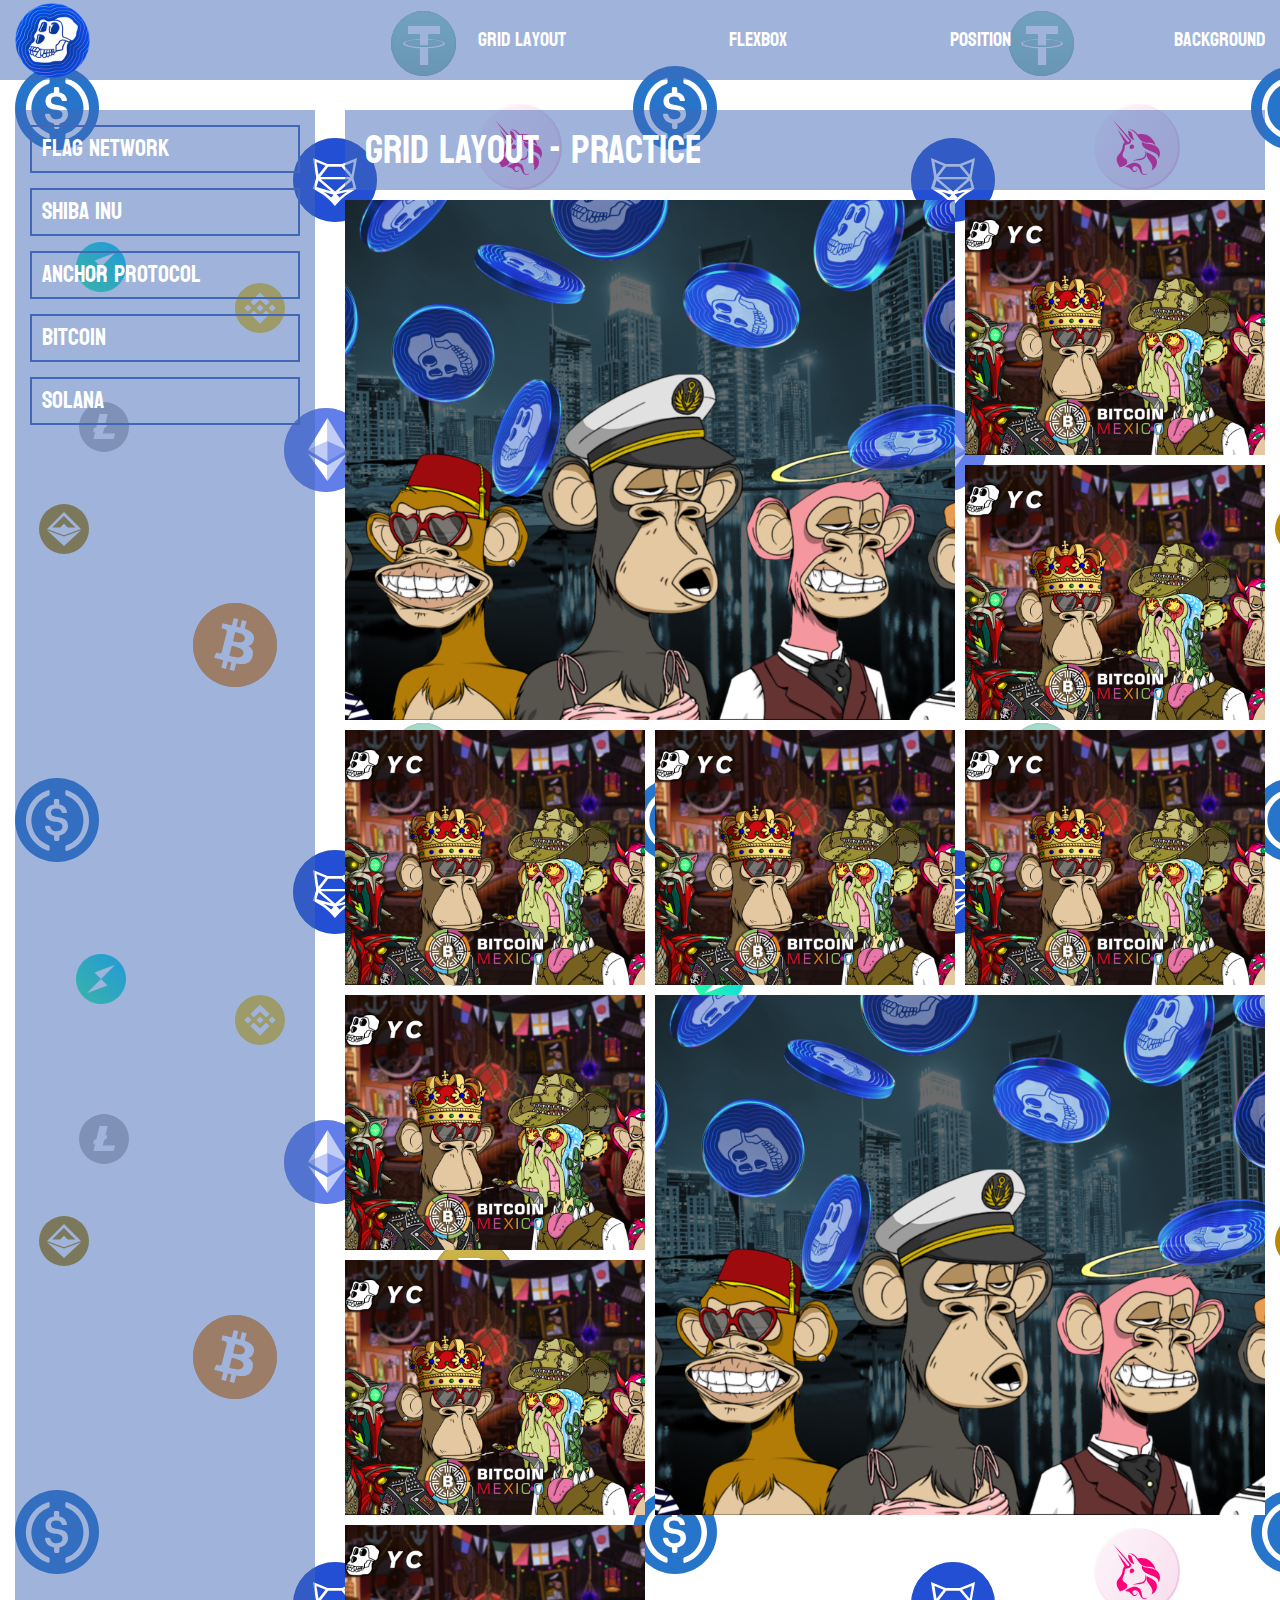
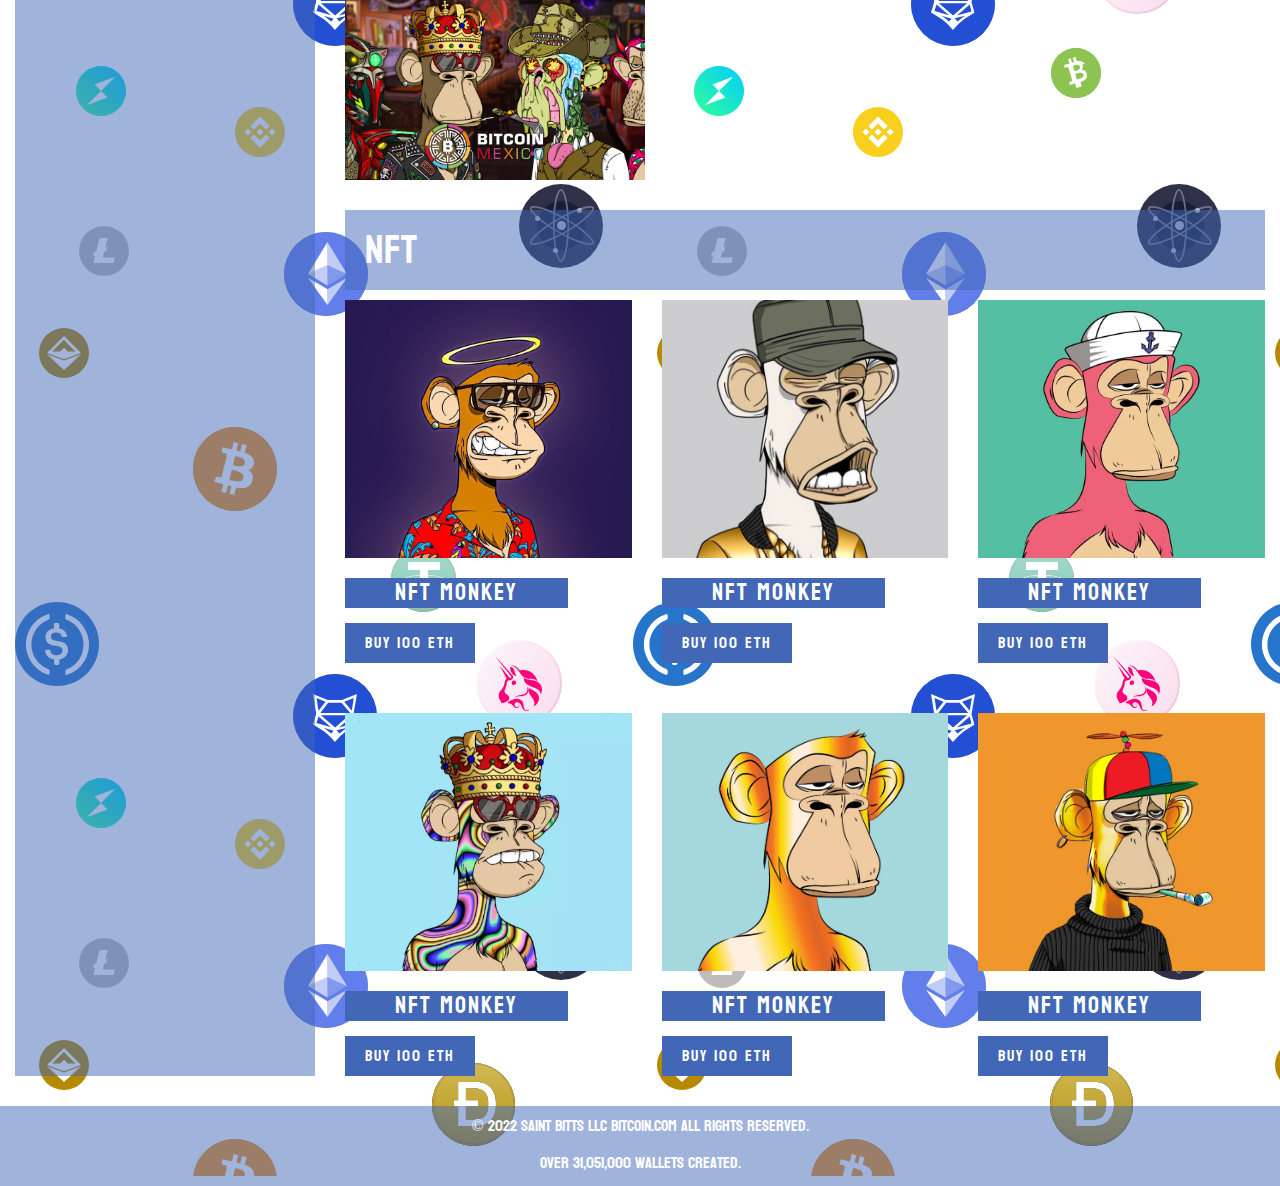
<file: index.html>
<!DOCTYPE html>
<html lang="en">
    <head>
    <meta charset="UTF-8">
    <meta http-equiv="X-UA-Compatible" content="IE=edge">
    <meta name="viewport" content="width=device-width, initial-scale=1.0">
    <link rel="stylesheet"href="https://unpkg.com/swiper@8/swiper-bundle.min.css"/>
    <link rel="stylesheet" href="css/style.min.css">
    <title>NFT</title>
</head>
    <body>
    <header></header>
<div class="wrapper">
    <header class="header">
        <a href="" class="header__logo"></a>
        <nav class="header__menu">
            <ul class="header__list">
                <li>
                    <a href="https://fls.guru/grid.html" class="header__link">Grid Layout</a>
                </li>
                <li>
                    <a href="https://fls.guru/flexbox.html" class="header__link">FLEXBOX</a>
                </li>
                <li>
                    <a href="https://fls.guru/cssposition.html" class="header__link">Position</a>
                </li>
                <li>
                    <a href="https://fls.guru/cssbackground.html" class="header__link">Background</a>
                </li>
            </ul>
            <div class="header__burger">
                <span></span>
            </div>
        </nav>
    </header>
    <main class="main">
        <aside class="sidebar">
            <nav class="sidebar__menu">
                <ul class="sidebar__list">
                    <li>
                        <a target="_blank" href="https://www.binance.com/en/price/flag-network" class="sidebar__link">Flag Network</a>
                    </li>
                    <li>
                        <a target="_blank" href="https://www.binance.com/en/price/shiba-inu" class="sidebar__link">Shiba Inu</a>
                    </li>
                    <li>
                        <a target="_blank" href="https://www.binance.com/en/price/anchor-protocol" class="sidebar__link">Anchor Protocol</a>
                    </li>
                    <li>
                        <a target="_blank" href="https://www.binance.com/en/price/bitcoin" class="sidebar__link">Bitcoin</a>
                    </li>
                    <li>
                        <a target="_blank" href="https://www.binance.com/en/price/solana" class="sidebar__link">Solana</a>
                    </li>
                </ul>
            </nav>
        </aside>
        <section class="content">
            <h1 class="content__title">Grid Layout - practice</h1>
            <section class="content__gallery gallery">
                <!-- <h2 class="gallery__title">Gallery</h2> -->
                <div class="gallery__items">
                    <div class="gallery__item gallery__item-big">
                        <img src="img/mn1.png" alt="">
                    </div>
                    <div class="gallery__item">
                        <img src="img/mn4.png" alt="">
                    </div>
                    <div class="gallery__item">
                        <img src="img/mn4.png" alt="">
                    </div>
                    <div class="gallery__item">
                        <img src="img/mn4.png" alt="">
                    </div>
                    <div class="gallery__item">
                        <img src="img/mn4.png" alt="">
                    </div>
                    <div class="gallery__item">
                        <img src="img/mn4.png" alt="">
                    </div>
                    <div class="gallery__item">
                        <img src="img/mn4.png" alt="">
                    </div>
                    <div class="gallery__item gallery__item-big">
                        <img src="img/mn1.png" alt="">
                    </div>
                    <div class="gallery__item">
                        <img src="img/mn4.png" alt="">
                    </div>
                    <div class="gallery__item">
                        <img src="img/mn4.png" alt="">
                    </div>
                </div>
            </section>
            <section class="content__products products">
                <h2 class="products__title">NFT</h2>
                <div class="products__items">
                    <div class="product__item">
                        <a href="" class="products__image">
                            <img src="img/nft/nft01.jpg" alt="">
                        </a>
                        <a href="" class="products__name">nft monkey</a>
                        <a href="" class="products__button">buy 100 ETH</a>
                    </div>
                    <div class="product__item">
                        <a href="" class="products__image">
                            <img src="img/nft/nft02.webp" alt="">
                        </a>
                        <a href="" class="products__name">nft monkey</a>
                        <a href="" class="products__button">buy 100 ETH</a>
                    </div>
                    <div class="product__item">
                        <a href="" class="products__image">
                            <img src="img/nft/nft03.webp" alt="">
                        </a>
                        <a href="" class="products__name">nft monkey</a>
                        <a href="" class="products__button">buy 100 ETH</a>
                    </div>
                    <div class="product__item">
                        <a href="" class="products__image">
                            <img src="img/nft/nft04.webp" alt="">
                        </a>
                        <a href="" class="products__name">nft monkey</a>
                        <a href="" class="products__button">buy 100 ETH</a>
                    </div>
                    <div class="product__item">
                        <a href="" class="products__image">
                            <img src="img/nft/nft05.jpg" alt="">
                        </a>
                        <a href="" class="products__name">nft monkey</a>
                        <a href="" class="products__button">buy 100 ETH</a>
                    </div>
                    <div class="product__item">
                        <a href="" class="products__image">
                            <img src="img/nft/nft06.jpg" alt="">
                        </a>
                        <a href="" class="products__name">nft monkey</a>
                        <a href="" class="products__button">buy 100 ETH</a>
                    </div>
                </div>
            </section>
        </section>
    </main>
    <footer class="footer">
        <div class="footer__copy">
            © 2022 Saint Bitts LLC Bitcoin.com All rights reserved.
        </div>
        <div class="footer__text">
            Over 31,051,000 wallets created.
        </div>
    </footer>

</div>

<script src="https://unpkg.com/swiper@8/swiper-bundle.min.js"></script>
        
<!-- <script src="https://code.jquery.com/jquery-3.6.0.min.js"></script> -->
        
<!-- <script src="js/slick.min.js"></script> -->

<script src="js/app.min.js" ></script>
<footer class="footer">
  
</footer>
    </body>
</html>
</file>
<file: css/style.min.css>
@charset "UTF-8";
@import url("https://fonts.googleapis.com/css2?family=Roboto&display=swap");
@import url("https://fonts.googleapis.com/css2?family=Oleo+Script+Swash+Caps&display=swap");
@import url("https://fonts.googleapis.com/css2?family=Koulen&family=Oleo+Script+Swash+Caps&display=swap");
@font-face {
  font-family: Ghastly Panic;
  font-display: swap;
  src: url("../fonts/Ghastly Panic.woff2") format("woff");
  font-weight: 400;
  font-style: normal;
}
@font-face {
  font-family: pfdintextcondpro;
  font-display: swap;
  src: url("../fonts/pfdintextcondpro-regular.woff2") format("woff");
  font-weight: 400;
  font-style: normal;
}
/*Обнуление*/
* {
  padding: 0;
  margin: 0;
  border: 0;
}

*, *:before, *:after {
  -moz-box-sizing: border-box;
  -webkit-box-sizing: border-box;
  box-sizing: border-box;
}

:focus, :active {
  outline: none;
}

a:focus, a:active {
  outline: none;
}

nav, footer, header, aside {
  display: block;
}

html, body {
  height: 100%;
  width: 100%;
  font-size: 100%;
  line-height: 1;
  font-size: 14px;
  -ms-text-size-adjust: 100%;
  -moz-text-size-adjust: 100%;
  -webkit-text-size-adjust: 100%;
}

input, button, textarea {
  font-family: inherit;
}

input::-ms-clear {
  display: none;
}

button {
  cursor: pointer;
}

button::-moz-focus-inner {
  padding: 0;
  border: 0;
}

a, a:visited {
  text-decoration: none;
}

a:hover {
  text-decoration: none;
}

ul li {
  list-style: none;
}

img {
  vertical-align: top;
}

/*--------------------*/
/* Указываем box sizing */
*,
*::before,
*::after {
  box-sizing: border-box;
}

/* Убираем внутренние отступы */
ul[class],
ol[class] {
  padding: 0;
}

/* Убираем внешние отступы */
/* Выставляем основные настройки по-умолчанию для body */
body {
  min-height: 100vh;
  scroll-behavior: smooth;
  text-rendering: optimizeSpeed;
  line-height: 1.5;
}

/* Удаляем стандартную стилизацию для всех ul и il, у которых есть атрибут class*/
ul[class],
ol[class] {
  list-style: none;
}

/* Элементы a, у которых нет класса, сбрасываем до дефолтных стилей */
a:not([class]) {
  text-decoration-skip-ink: auto;
}

/* Упрощаем работу с изображениями */
img {
  max-width: 100%;
  display: block;
}

/* Указываем понятную периодичность в потоке данных у article*/
article > * + * {
  margin-top: 1em;
}

/* Наследуем шрифты для инпутов и кнопок */
input,
button,
textarea,
select {
  font: inherit;
}

/* Удаляем все анимации и переходы для людей, которые предпочитай их не использовать */
@media (prefers-reduced-motion: reduce) {
  * {
    animation-duration: 0.01ms !important;
    animation-iteration-count: 1 !important;
    transition-duration: 0.01ms !important;
    scroll-behavior: auto !important;
  }
}
html, body, div, span, applet, object, iframe,
h1, h2, h3, h4, h5, h6, p, blockquote, pre,
a, abbr, acronym, address, big, cite, code,
del, dfn, em, img, ins, kbd, q, s, samp,
small, strike, strong, sub, sup, tt, var,
b, u, i, center,
dl, dt, dd, ol, ul, li,
fieldset, form, label, legend,
table, caption, tbody, tfoot, thead, tr, th, td,
article, aside, canvas, details, embed,
figure, figcaption, footer, header, hgroup,
menu, nav, output, ruby, section, summary,
time, mark, audio, video {
  margin: 0;
  padding: 0;
  border: 0;
  font-size: 100%;
  font: inherit;
  vertical-align: baseline;
}

/* make sure to set some focus styles for accessibility */
:focus {
  outline: 0;
}

/* HTML5 display-role reset for older browsers */
article, aside, details, figcaption, figure,
footer, header, hgroup, menu, nav, section {
  display: block;
}

body {
  line-height: 1;
}

ol, ul {
  list-style: none;
}

blockquote, q {
  quotes: none;
}

blockquote:before, blockquote:after,
q:before, q:after {
  content: "";
  content: none;
}

table {
  border-collapse: collapse;
  border-spacing: 0;
}

input[type=search]::-webkit-search-cancel-button,
input[type=search]::-webkit-search-decoration,
input[type=search]::-webkit-search-results-button,
input[type=search]::-webkit-search-results-decoration {
  -webkit-appearance: none;
  -moz-appearance: none;
}

input[type=search] {
  -webkit-appearance: none;
  -moz-appearance: none;
  -webkit-box-sizing: content-box;
  -moz-box-sizing: content-box;
  box-sizing: content-box;
}

textarea {
  overflow: auto;
  vertical-align: top;
  resize: vertical;
}

/**
 * Correct `inline-block` display not defined in IE 6/7/8/9 and Firefox 3.
 */
audio,
canvas,
video {
  display: inline-block;
  *display: inline;
  *zoom: 1;
  max-width: 100%;
}

/**
 * Prevent modern browsers from displaying `audio` without controls.
 * Remove excess height in iOS 5 devices.
 */
audio:not([controls]) {
  display: none;
  height: 0;
}

/**
 * Address styling not present in IE 7/8/9, Firefox 3, and Safari 4.
 * Known issue: no IE 6 support.
 */
[hidden] {
  display: none;
}

/**
 * 1. Correct text resizing oddly in IE 6/7 when body `font-size` is set using
 *    `em` units.
 * 2. Prevent iOS text size adjust after orientation change, without disabling
 *    user zoom.
 */
html {
  font-size: 100%;
  /* 1 */
  -webkit-text-size-adjust: 100%;
  /* 2 */
  -ms-text-size-adjust: 100%;
  /* 2 */
}

/**
 * Address `outline` inconsistency between Chrome and other browsers.
 */
a:focus {
  outline: thin dotted;
}

/**
 * Improve readability when focused and also mouse hovered in all browsers.
 */
a:active,
a:hover {
  outline: 0;
}

/**
 * 1. Remove border when inside `a` element in IE 6/7/8/9 and Firefox 3.
 * 2. Improve image quality when scaled in IE 7.
 */
img {
  border: 0;
  /* 1 */
  -ms-interpolation-mode: bicubic;
  /* 2 */
}

/**
 * Address margin not present in IE 6/7/8/9, Safari 5, and Opera 11.
 */
figure {
  margin: 0;
}

/**
 * Correct margin displayed oddly in IE 6/7.
 */
form {
  margin: 0;
}

/**
 * Define consistent border, margin, and padding.
 */
fieldset {
  border: 1px solid #c0c0c0;
  margin: 0 2px;
  padding: 0.35em 0.625em 0.75em;
}

/**
 * 1. Correct color not being inherited in IE 6/7/8/9.
 * 2. Correct text not wrapping in Firefox 3.
 * 3. Correct alignment displayed oddly in IE 6/7.
 */
legend {
  border: 0;
  /* 1 */
  padding: 0;
  white-space: normal;
  /* 2 */
  *margin-left: -7px;
  /* 3 */
}

/**
 * 1. Correct font size not being inherited in all browsers.
 * 2. Address margins set differently in IE 6/7, Firefox 3+, Safari 5,
 *    and Chrome.
 * 3. Improve appearance and consistency in all browsers.
 */
button,
input,
select,
textarea {
  font-size: 100%;
  /* 1 */
  margin: 0;
  /* 2 */
  vertical-align: baseline;
  /* 3 */
  *vertical-align: middle;
  /* 3 */
}

/**
 * Address Firefox 3+ setting `line-height` on `input` using `!important` in
 * the UA stylesheet.
 */
button,
input {
  line-height: normal;
}

/**
 * Address inconsistent `text-transform` inheritance for `button` and `select`.
 * All other form control elements do not inherit `text-transform` values.
 * Correct `button` style inheritance in Chrome, Safari 5+, and IE 6+.
 * Correct `select` style inheritance in Firefox 4+ and Opera.
 */
button,
select {
  text-transform: none;
}

/**
 * 1. Avoid the WebKit bug in Android 4.0.* where (2) destroys native `audio`
 *    and `video` controls.
 * 2. Correct inability to style clickable `input` types in iOS.
 * 3. Improve usability and consistency of cursor style between image-type
 *    `input` and others.
 * 4. Remove inner spacing in IE 7 without affecting normal text inputs.
 *    Known issue: inner spacing remains in IE 6.
 */
button,
html input[type=button],
input[type=reset],
input[type=submit] {
  -webkit-appearance: button;
  /* 2 */
  cursor: pointer;
  /* 3 */
  *overflow: visible;
  /* 4 */
}

/**
 * Re-set default cursor for disabled elements.
 */
button[disabled],
html input[disabled] {
  cursor: default;
}

/**
 * 1. Address box sizing set to content-box in IE 8/9.
 * 2. Remove excess padding in IE 8/9.
 * 3. Remove excess padding in IE 7.
 *    Known issue: excess padding remains in IE 6.
 */
input[type=checkbox],
input[type=radio] {
  box-sizing: border-box;
  /* 1 */
  padding: 0;
  /* 2 */
  *height: 13px;
  /* 3 */
  *width: 13px;
  /* 3 */
}

/**
 * 1. Address `appearance` set to `searchfield` in Safari 5 and Chrome.
 * 2. Address `box-sizing` set to `border-box` in Safari 5 and Chrome
 *    (include `-moz` to future-proof).
 */
input[type=search] {
  -webkit-appearance: textfield;
  /* 1 */
  -moz-box-sizing: content-box;
  -webkit-box-sizing: content-box;
  /* 2 */
  box-sizing: content-box;
}

/**
 * Remove inner padding and search cancel button in Safari 5 and Chrome
 * on OS X.
 */
input[type=search]::-webkit-search-cancel-button,
input[type=search]::-webkit-search-decoration {
  -webkit-appearance: none;
}

/**
 * Remove inner padding and border in Firefox 3+.
 */
button::-moz-focus-inner,
input::-moz-focus-inner {
  border: 0;
  padding: 0;
}

/**
 * 1. Remove default vertical scrollbar in IE 6/7/8/9.
 * 2. Improve readability and alignment in all browsers.
 */
textarea {
  overflow: auto;
  /* 1 */
  vertical-align: top;
  /* 2 */
}

/**
 * Remove most spacing between table cells.
 */
table {
  border-collapse: collapse;
  border-spacing: 0;
}

html,
button,
input,
select,
textarea {
  color: #222;
}

::-moz-selection {
  background: #b3d4fc;
  text-shadow: none;
}

::selection {
  background: #b3d4fc;
  text-shadow: none;
}

img {
  vertical-align: middle;
}

fieldset {
  border: 0;
  margin: 0;
  padding: 0;
}

textarea {
  resize: vertical;
}

.chromeframe {
  margin: 0.2em 0;
  background: #ccc;
  color: #000;
  padding: 0.2em 0;
}

html,
body {
  height: 100%;
  background-color: rgba(255, 255, 255, 0.2);
  font-family: Koulen;
  color: #fff;
  font-size: 16px;
  min-width: 1200px;
}

.wrapper {
  background: url("../img/crypto/fon.svg");
  min-height: 100%;
  display: grid;
  grid-template: minmax(80px, auto) 1fr minmax(70px, auto)/1fr;
  grid-template-areas: "header" "main" "footer";
}

h1 {
  background-color: rgba(66, 103, 182, 0.5);
  padding: 20px;
  margin: 0 0 10px 0;
  font-size: 40px;
}

h2 {
  background-color: rgba(66, 103, 182, 0.5);
  font-size: 40px;
  padding: 20px;
  margin: 30px 0 10px 0;
}

.header {
  background-color: rgba(66, 103, 182, 0.5);
  padding: 0 15px;
  display: grid;
  grid-area: header;
  grid-template: 1fr/1fr minmax(auto, 300px) minmax(auto, 1100px) 1fr;
  align-items: center;
}

.header__logo {
  width: 75px;
  height: 75px;
  grid-column: 2/3;
  background: url("../img/ape-logo.png") 50%/cover no-repeat;
}

.header__menu {
  grid-column: 3/4;
}

.header__list {
  display: grid;
  grid-auto-flow: column;
  justify-items: end;
}

.header__link {
  color: #fff;
  font-size: 20px;
}

.main {
  padding: 30px 15px;
}

@media (min-width: 992px) {
  .main {
    display: grid;
    grid-area: main;
    grid-template: 1fr/1fr minmax(auto, 300px) minmax(auto, 1100px) 1fr;
  }
}
.sidebar {
  background-color: rgba(66, 103, 182, 0.5);
  grid-column: 2/3;
  padding: 15px 15px;
  margin: 0 0 30px 0;
}

.sidebar__list li {
  margin: 0 0 15px 0;
}

.sidebar__list {
  width: 100%;
  display: block;
}

.sidebar__link {
  border: 2px solid rgb(66, 103, 182);
  color: #fff;
  font-size: 24px;
  width: 100%;
  display: block;
  padding: 10px 10px;
}

@media (min-width: 992px) {
  .main {
    display: grid;
    grid-area: main;
    grid-template: 1fr/1fr minmax(auto, 300px) minmax(auto, 1100px) 1fr;
  }

  .sidebar {
    grid-column: 2/3;
    margin: 0;
  }

  .content {
    grid-column: 3/4;
    padding: 0 0 0 30px;
  }
}
.gallery__items {
  display: grid;
  gap: 10px;
  grid-template-columns: repeat(auto-fit, minmax(250px, 1fr));
}

.gallery__item {
  position: relative;
  padding: 0 0 85% 0;
}

.gallery__item:hover {
  border: 2px solid rgb(66, 103, 182);
  padding: 0 0 83% 0;
}

.gallery__item img {
  position: absolute;
  top: 0;
  left: 0;
  width: 100%;
  height: 100%;
  object-fit: cover;
}

@media (min-width: 767px) {
  .gallery__item-big {
    grid-column: span 2;
    grid-row: span 2;
  }
}
.products__items {
  display: grid;
  column-gap: 30px;
  row-gap: 50px;
  grid-template-columns: repeat(auto-fit, minmax(250px, 1fr));
}

.product__item {
  display: grid;
  grid-auto-flow: row;
  grid-template: auto 1fr minmax(40px, auto)/1fr;
}

.products__image {
  position: relative;
  padding: 0 0 90% 0;
  margin: 0 0 20px 0;
}

.products__image img {
  width: 100%;
  height: 100%;
  position: absolute;
  top: 0;
  left: 0;
  object-fit: cover;
}

.products__name {
  background-color: rgb(66, 103, 182);
  justify-self: start;
  text-transform: uppercase;
  letter-spacing: 2px;
  text-decoration: none;
  padding: 0 50px;
  line-height: 40px;
  font-size: 24px;
  color: #fff;
  line-height: 30px;
  margin: 0 0 15px 0;
}

.products__button {
  color: #ffffff;
  text-transform: uppercase;
  letter-spacing: 2px;
  text-decoration: none;
  padding: 0 20px;
  line-height: 40px;
  justify-self: start;
  background-color: rgb(66, 103, 182);
}

.footer {
  background-color: rgba(66, 103, 182, 0.5);
  grid-area: footer;
  display: grid;
  padding: 5px;
  justify-content: center;
  text-align: center;
  grid-template: 1fr/1fr minmax(auto, 300px) minmax(auto, 1100px) 1fr;
  align-items: center;
}

.footer__copy {
  grid-column: 2/4;
}

.footer__text {
  margin: 15px 0 0 0;
  grid-column: 4/2;
}
</file>
